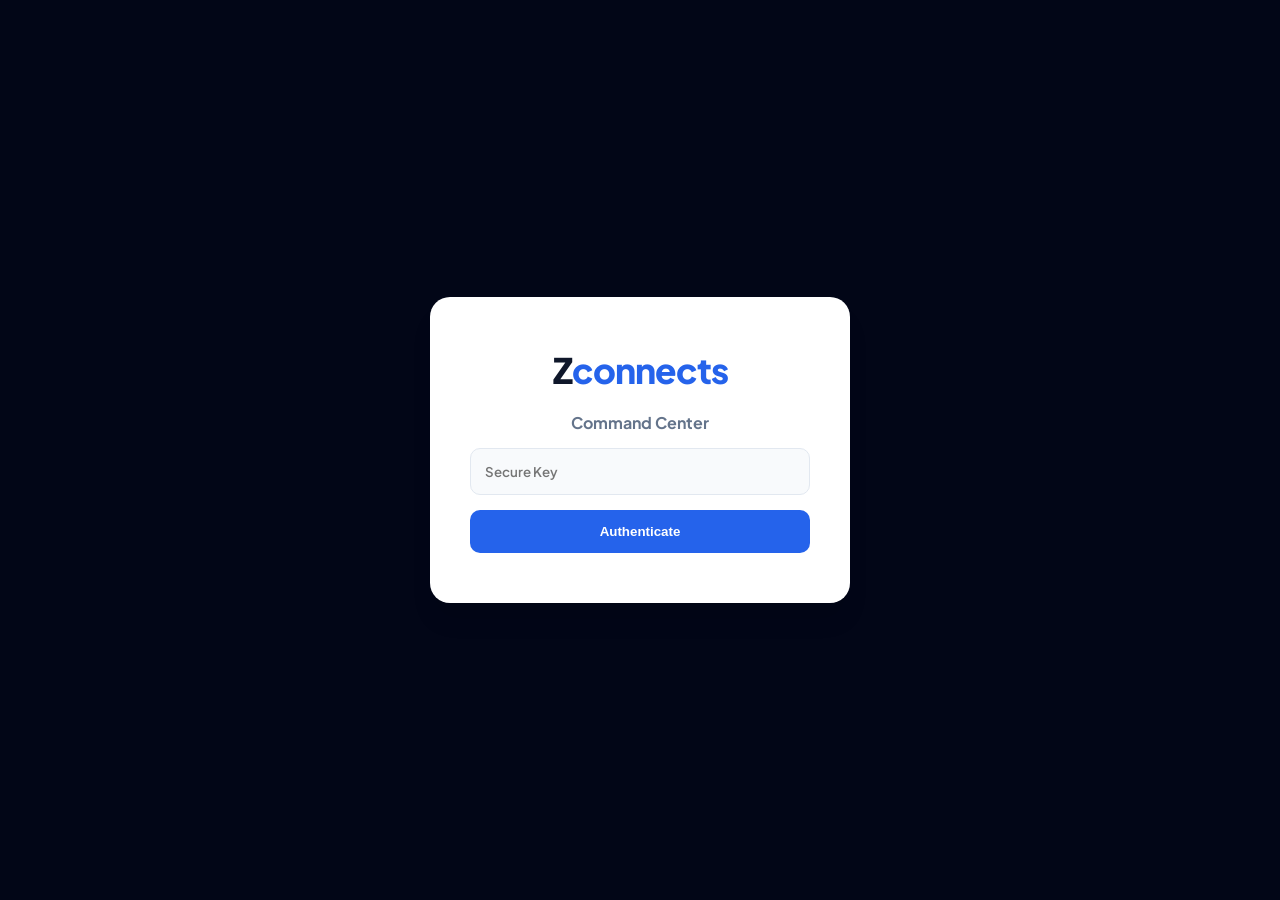
<file: admin.html>
<!DOCTYPE html>
<html lang="en">
<head>
    <meta charset="UTF-8">
    <meta name="viewport" content="width=device-width, initial-scale=1.0">
    <title>ZConnects Enterprise | Command Center</title>
    <link href="https://fonts.googleapis.com/css2?family=Plus+Jakarta+Sans:wght@400;500;600;700;800;900&display=swap" rel="stylesheet">
    <style>
        :root { 
            --primary: #2563eb; --primary-hover: #1d4ed8;
            --success: #10b981; --warning: #f59e0b; --danger: #ef4444; --purple: #8b5cf6;
            --bg-main: #f8fafc; --white: #ffffff; --navy: #0f172a; --slate: #64748b; 
            --slate-light: #94a3b8; --border: #e2e8f0; --sidebar-bg: #020617;
            --shadow-sm: 0 1px 2px 0 rgb(0 0 0 / 0.05); --shadow-md: 0 4px 6px -1px rgb(0 0 0 / 0.1); --shadow-lg: 0 20px 25px -5px rgb(0 0 0 / 0.1);
            --pill-inbox-bg: #eff6ff; --pill-inbox-txt: #1e3a8a;
            --pill-pipe-bg: #fffbeb; --pill-pipe-txt: #92400e;
            --pill-disp-bg: #f3e8ff; --pill-disp-txt: #581c87;
            --pill-comp-bg: #ecfdf5; --pill-comp-txt: #065f46;
            --pill-arch-bg: #f1f5f9; --pill-arch-txt: #475569;
        }

        [data-theme="dark"] {
            --bg-main: #0f172a; --white: #1e293b; --navy: #f8fafc; --slate: #cbd5e1; --slate-light: #64748b; --border: #334155; --sidebar-bg: #020617;
            --pill-inbox-bg: rgba(37, 99, 235, 0.2); --pill-inbox-txt: #60a5fa;
            --pill-pipe-bg: rgba(245, 158, 11, 0.2); --pill-pipe-txt: #fbbf24;
            --pill-disp-bg: rgba(139, 92, 246, 0.2); --pill-disp-txt: #c084fc;
            --pill-comp-bg: rgba(16, 185, 129, 0.2); --pill-comp-txt: #34d399;
        }

        body { font-family: 'Plus Jakarta Sans', sans-serif; background: var(--bg-main); margin: 0; color: var(--navy); display: flex; min-height: 100vh; overflow-x: hidden; transition: 0.3s; }
        #appContainer { display: none; width: 100%; flex-direction: row; }
        #appContainer.authenticated { display: flex; }

        /* Login */
        #loginOverlay { position: fixed; inset: 0; background: var(--sidebar-bg); z-index: 9999; display: flex; justify-content: center; align-items: center; flex-direction: column; }
        .login-box { background: var(--white); padding: 50px 40px; border-radius: 20px; text-align: center; width: 100%; max-width: 340px; box-shadow: var(--shadow-lg); }
        .login-logo { font-size: 2.2rem; font-weight: 900; color: var(--navy); margin: 0 0 20px 0; letter-spacing: -1px; }
        .login-logo span { color: var(--primary); }
        .admin-input { width: 100%; padding: 14px; border: 1.5px solid var(--border); border-radius: 10px; font-family: inherit; font-weight: 600; margin-bottom: 15px; box-sizing: border-box; background: var(--bg-main); color: var(--navy); outline:none; transition:0.2s;}
        .admin-input:focus { border-color: var(--primary); background: var(--white); }
        .btn-solid { padding: 14px; border-radius: 10px; font-weight: 800; border: none; cursor: pointer; width: 100%; transition: 0.2s; }
        .btn-primary { background: var(--primary); color: white; }
        .btn-primary:hover { background: var(--primary-hover); transform: translateY(-2px); }
        .btn-draft { background: var(--bg-main); border: 1.5px solid var(--border); color: var(--slate); }

        /* Sidebar & Topbar */
        .sidebar { width: 260px; background: var(--sidebar-bg); color: #ffffff; display: flex; flex-direction: column; padding: 30px 20px; box-sizing: border-box; position: fixed; height: 100vh; left: 0; top: 0; }
        .sidebar-logo { font-size: 1.6rem; font-weight: 900; color: #ffffff; letter-spacing: -1px; margin-bottom: 40px; padding-left: 10px; }
        .sidebar-logo span { color: var(--primary); }
        .workspace-tabs { display: flex; flex-direction: column; gap: 6px; flex-grow: 1; }
        .tab-btn { padding: 12px 16px; border: none; background: transparent; cursor: pointer; font-size: 0.9rem; font-weight: 700; color: #94a3b8; text-align: left; border-radius: 10px; }
        .tab-btn.active { background: rgba(37, 99, 235, 0.15); color: var(--primary); border-left: 3px solid var(--primary); }
        .sidebar-footer { padding-top: 20px; border-top: 1px solid rgba(255,255,255,0.05); margin-top: auto; }

        .main-wrapper { margin-left: 260px; width: calc(100% - 260px); display: flex; flex-direction: column; min-height: 100vh; }
        .topbar { background: var(--bg-main); padding: 15px 40px; border-bottom: 1px solid var(--border); display: flex; justify-content: space-between; align-items: center; position: sticky; top: 0; z-index: 100; }
        .analytics-grid { display: flex; gap: 15px; align-items: center; }
        .stat-card { display: flex; flex-direction: column; text-align: right; padding: 10px 18px; border-radius: 12px; border: 1px solid transparent; cursor: pointer; }
        .stat-label { font-size: 0.7rem; font-weight: 800; color: var(--slate-light); text-transform: uppercase; }
        .stat-value { font-size: 1.3rem; font-weight: 900; color: var(--navy); margin-top: 4px; }

        /* Stream & Rows */
        .content-canvas { padding: 40px; flex-grow: 1; display: flex; justify-content: center; }
        .stream-container { width: 100%; max-width: 750px; display: flex; flex-direction: column; gap: 16px; }
        .job-row { background: var(--white); border-radius: 16px; padding: 24px; border: 1px solid var(--border); box-shadow: var(--shadow-sm); }
        .row-emergency { border: 2px solid var(--danger) !important; background: rgba(239, 68, 68, 0.02); animation: redPulse 2s infinite; }
        @keyframes redPulse { 0% { box-shadow: 0 0 0 0 rgba(239, 68, 68, 0.4); } 70% { box-shadow: 0 0 0 10px rgba(239, 68, 68, 0); } 100% { box-shadow: 0 0 0 0 rgba(239, 68, 68, 0); } }

        .row-header { display: flex; justify-content: space-between; align-items: center; margin-bottom: 12px; }
        .job-id { font-size: 0.8rem; font-weight: 800; color: var(--slate); }
        .status-pill { padding: 6px 12px; border-radius: 50px; font-size: 0.7rem; font-weight: 800; text-transform: uppercase; }
        .pill-inbox { background: var(--pill-inbox-bg); color: var(--pill-inbox-txt); }
        .pill-pipeline { background: var(--pill-pipe-bg); color: var(--pill-pipe-txt); }
        .pill-disp { background: var(--pill-disp-bg); color: var(--pill-disp-txt); }
        .sla-badge { font-size: 0.75rem; font-weight: 800; padding: 4px 10px; border-radius: 8px; border: 1.5px solid var(--border); }
        .sla-danger { background: rgba(239, 68, 68, 0.1); color: var(--danger); border-color: rgba(239, 68, 68, 0.3); }

        .job-title { margin: 0 0 4px 0; font-size: 1.15rem; font-weight: 800; }
        .job-desc { font-size: 0.9rem; color: var(--slate); line-height: 1.5; margin-bottom: 16px; margin-top: 10px; }
        .row-footer { display: flex; justify-content: space-between; align-items: center; border-top: 1px solid var(--border); padding-top: 16px; }
        .btn-action { padding: 8px 16px; border-radius: 8px; font-weight: 800; background: var(--bg-main); border: 1.5px solid var(--border); cursor: pointer; color:var(--navy); }

        /* Drawers & Gateway */
        .drawer-overlay { position: fixed; inset: 0; background: rgba(0,0,0,0.6); z-index: 2000; opacity: 0; pointer-events: none; transition: 0.3s; }
        .drawer-overlay.open { opacity: 1; pointer-events: auto; }
        .drawer-panel { position: fixed; right: 0; top: 0; height: 100vh; width: 100%; max-width: 480px; background: var(--white); z-index: 2001; transform: translateX(100%); transition: 0.3s; display: flex; flex-direction: column; }
        .drawer-panel.open { transform: translateX(0); }
        .drawer-header { padding: 25px 30px; border-bottom: 1px solid var(--border); display: flex; justify-content: space-between; background: var(--bg-main); }
        .drawer-body { padding: 30px; overflow-y: auto; flex-grow: 1; }
        
        .gateway-box { background: var(--white); padding: 40px; border-radius: 20px; width: 90%; max-width: 400px; position: absolute; top: 50%; left: 50%; transform: translate(-50%, -50%); text-align: center; }

        .admin-section-title { font-size: 0.75rem; font-weight: 900; margin: 0 0 15px 0; text-transform: uppercase; border-bottom: 1.5px dashed var(--border); padding-bottom: 8px; }
        .audit-timeline { margin-top: 15px; padding: 15px; background: var(--bg-main); border-radius: 12px; border: 1px solid var(--border); max-height: 200px; overflow-y: auto; margin-bottom: 30px; }
        .audit-item { font-size: 0.8rem; color: var(--slate); margin-bottom: 8px; padding-bottom: 8px; border-bottom: 1px dashed var(--border); display: flex; flex-direction: column; }
        .audit-time { font-weight: 800; color: var(--primary); margin-bottom: 2px; font-size: 0.75rem; }

        /* Financials */
        .fin-metric-box { padding: 18px; border-radius: 14px; background: var(--bg-main); border: 1px solid var(--border); margin-bottom: 12px; }
        .fin-metric-val { font-size: 1.8rem; font-weight: 900; color: var(--navy); margin-top:6px; }

        #toastContainer { position: fixed; bottom: 30px; left: 50%; transform: translateX(-50%); z-index: 9999; display: flex; flex-direction: column; gap: 10px; }
        .toast { background: #0f172a; color: #ffffff; padding: 14px 24px; border-radius: 50px; font-size: 0.9rem; font-weight: 700; display: flex; gap: 10px; }
    </style>
</head>
<body>

<div id="proofModal" class="drawer-overlay">
    <div class="gateway-box">
        <h3 id="proofTitle" style="color:var(--navy); margin-top:0;">Verification Required</h3>
        <p id="proofDesc" style="color:var(--slate); font-size:0.85rem; margin-bottom:20px;">Upload proof to proceed.</p>
        <input type="number" id="proofAmount" class="admin-input" placeholder="Amount Received (PHP)" required>
        <input type="file" id="proofFile" accept="image/*" class="admin-input" style="padding:10px;" required>
        <div style="display:flex; gap:10px;">
            <button class="btn-solid btn-draft" onclick="closeProofGateway()">Cancel</button>
            <button class="btn-solid btn-primary" id="btnSubmitProof" onclick="submitProof()">Upload & Confirm</button>
        </div>
    </div>
</div>

<div id="loginOverlay">
    <div class="login-box">
        <div class="login-logo">Z<span>connects</span></div>
        <h3 style="margin:0 0 15px 0; color:var(--slate); font-size:1rem;">Command Center</h3>
        <input type="password" id="adminPass" class="admin-input" placeholder="Secure Key">
        <button class="btn-solid btn-primary" onclick="verifyLogin()" id="btnLogin">Authenticate</button>
    </div>
</div>

<div id="appContainer">
    <aside class="sidebar">
        <div class="sidebar-logo">Z<span>connects</span></div>
        <div style="font-size:0.75rem; color:#94a3b8; margin-bottom:20px; padding-left:10px; text-transform:uppercase; font-weight:800;" id="userRoleLabel">Role</div>
        <nav class="workspace-tabs" id="navTabs">
            </nav>
        <div class="sidebar-footer">
            <button class="btn-solid btn-draft" style="background:rgba(255,255,255,0.05); border:none; color:#94a3b8;" onclick="loadJobs(true)">↻ Sync Data</button>
        </div>
    </aside>

    <main class="main-wrapper">
        <header class="topbar">
            <input type="text" id="searchInput" class="admin-input" style="max-width:400px; margin:0; border-radius:50px;" placeholder="Search ID, Name..." oninput="applyFilter()">
            <div class="analytics-grid" id="topbarAnalytics">
                <div class="stat-card"><span class="stat-label">Inbox</span><span class="stat-value" id="stat-inbox">0</span></div>
                <div class="stat-card" onclick="openFinanceDrawer()"><span class="stat-label" style="color: var(--warning);">Pipeline</span><span class="stat-value" id="stat-pipeline" style="color: var(--warning);">₱0</span></div>
            </div>
        </header>

        <div class="content-canvas">
            <div id="streamContainer" class="stream-container">
                <div id="jobsList" style="width: 100%; display: flex; flex-direction: column; gap: 16px;"></div>
                <div id="noResultsMsg" style="display:none; text-align:center; padding: 60px; font-weight:600;">No records found.</div>
            </div>
        </div>
    </main>
</div>

<div id="drawerOverlay" class="drawer-overlay" onclick="closeAllDrawers()"></div>

<div id="manageDrawer" class="drawer-panel">
    <div class="drawer-header"><h2 id="drawerTitle" class="drawer-title">Manage Job</h2><button class="drawer-close" onclick="closeAllDrawers()">✕</button></div>
    <div class="drawer-body">
        <input type="hidden" id="drawerJobId">
        <input type="hidden" id="drawerJobTech">
        
        <div id="drawerDynamicContent"></div>

        <div class="admin-section-title" style="margin-top: 20px;"><span>🕒</span> Official Audit Trail</div>
        <div id="drawerAuditTrail" class="audit-timeline"></div>
    </div>
</div>

<div id="financeDrawer" class="drawer-panel">
    <div class="drawer-header"><h2 class="drawer-title">📊 Financial Insights</h2><button class="drawer-close" onclick="closeAllDrawers()">✕</button></div>
    <div class="drawer-body">
        <div class="admin-section-title" style="color: var(--success);"><span>💰</span> Realized Revenue</div>
        <div style="display:grid; grid-template-columns: 1fr 1fr; gap:15px; margin-bottom:15px;">
            <div class="fin-metric-box"><div style="font-size:0.75rem; font-weight:800; color:var(--slate);">Gross</div><div class="fin-metric-val" id="fin-gross">₱0</div></div>
            <div class="fin-metric-box"><div style="font-size:0.75rem; font-weight:800; color:var(--slate);">Costs</div><div class="fin-metric-val" id="fin-costs" style="color: var(--danger);">₱0</div></div>
        </div>
        <div class="fin-metric-box" style="border-color: var(--success);"><div style="font-size:0.75rem; font-weight:800; color:var(--success);">Net Profit</div><div class="fin-metric-val" id="fin-net" style="color: var(--success);">₱0</div></div>
    </div>
</div>

<div id="toastContainer"></div>

<script>
    // 🛑 REPLACE THIS URL WITH YOUR NEW DEPLOYMENT URL
    const CONFIG = { APP_URL: 'https://script.google.com/macros/s/AKfycbw3c915eKVYlXdYhva6ZtlNDXOahN7nXWrht_PPQKYfHf6Su_jgmTOSs4dlqeEZbxvsxA/exec' };
    
    const STATE = { pass: '', role: '', techName: '', workspace: 'all', jobsData: [] };
    let pendingAction = null;

    function showToast(msg, type = 'info') {
        const c = document.getElementById('toastContainer');
        const t = document.createElement('div'); t.className = `toast toast-${type}`;
        t.innerHTML = `<span>${type === 'success' ? '✅' : '⚠️'}</span> <span>${msg}</span>`;
        c.appendChild(t); setTimeout(() => t.remove(), 3000);
    }

    async function verifyLogin() {
        STATE.pass = document.getElementById('adminPass').value;
        const btn = document.getElementById('btnLogin'); btn.innerText = "Authenticating...";

        try {
            const res = await fetch(CONFIG.APP_URL, { method: 'POST', body: JSON.stringify({ action: 'get_admin_data', password: STATE.pass }) });
            const data = await res.json();

            if(data.error) { showToast("Invalid Key", "error"); btn.innerText = "Authenticate"; return; }
            
            STATE.role = data.userRole; 
            STATE.techName = data.techName || '';
            STATE.jobsData = data.jobs;
            
            document.getElementById('userRoleLabel').innerText = `Role: ${STATE.role}`;
            buildNavMenu();

            if (STATE.role !== 'Technician' && data.metrics) {
                document.getElementById('stat-inbox').innerText = data.metrics.inboxCount;
                document.getElementById('stat-pipeline').innerText = '₱' + data.metrics.pipeTotal.toLocaleString('en-PH');
                document.getElementById('fin-gross').innerText = '₱' + data.metrics.gross.toLocaleString('en-PH');
                document.getElementById('fin-costs').innerText = '₱' + data.metrics.cost.toLocaleString('en-PH');
                document.getElementById('fin-net').innerText = '₱' + data.metrics.net.toLocaleString('en-PH');
            } else {
                document.getElementById('topbarAnalytics').style.display = 'none';
            }

            document.getElementById('loginOverlay').style.display = 'none';
            document.getElementById('appContainer').classList.add('authenticated');
            showToast(`Connected: ${STATE.role}`, "success");
            renderStream();
        } catch (err) { showToast("Network Error", "error"); btn.innerText = "Authenticate"; }
    }

    async function loadJobs(feedback = false) {
        const res = await fetch(CONFIG.APP_URL, { method: 'POST', body: JSON.stringify({ action: 'get_admin_data', password: STATE.pass }) });
        const data = await res.json();
        if(!data.error) { STATE.jobsData = data.jobs; renderStream(); if(feedback) showToast("Synced", "success"); }
    }

    function buildNavMenu() {
        const nav = document.getElementById('navTabs');
        if (STATE.role === 'Technician') {
            nav.innerHTML = `
                <button class="tab-btn active" onclick="setWorkspace('all', this)">📋 Job Board (Available)</button>
                <button class="tab-btn" onclick="setWorkspace('my_jobs', this)">🛠️ My Active Jobs</button>
            `;
            STATE.workspace = 'all';
        } else {
            nav.innerHTML = `
                <button class="tab-btn active" onclick="setWorkspace('inbox', this)">📥 Inbox</button>
                <button class="tab-btn" onclick="setWorkspace('pipeline', this)">⚡ Quoted/Claims</button>
                <button class="tab-btn" onclick="setWorkspace('dispatched', this)">🚀 Dispatched</button>
                <button class="tab-btn" onclick="setWorkspace('all', this)">🗄️ All Records</button>
            `;
            STATE.workspace = 'inbox';
        }
    }

    function setWorkspace(ws, btn) {
        document.querySelectorAll('.tab-btn').forEach(b => b.classList.remove('active'));
        btn.classList.add('active'); STATE.workspace = ws; applyFilter();
    }

    function applyFilter() {
        const term = document.getElementById('searchInput').value.toLowerCase().trim();
        const rows = document.querySelectorAll('.job-row');
        let count = 0;
        rows.forEach(r => {
            let show = false;
            const status = r.dataset.status.toLowerCase();
            const tech = r.dataset.tech;

            if (STATE.role === 'Technician') {
                if (STATE.workspace === 'all' && tech === '') show = true; // Job Board
                if (STATE.workspace === 'my_jobs' && (tech === STATE.techName || status.includes(STATE.techName.toLowerCase()))) show = true;
            } else {
                if (STATE.workspace === 'all') show = true;
                else if (STATE.workspace === 'inbox' && (status.includes('pending') || status.includes('emergency'))) show = true;
                else if (STATE.workspace === 'pipeline' && (status.includes('quote') || status.includes('claim') || status.includes('receive'))) show = true;
                else if (STATE.workspace === 'dispatched' && status.includes('dispatch')) show = true;
            }

            if (show && r.innerText.toLowerCase().includes(term)) { r.style.display = "block"; count++; } 
            else r.style.display = "none";
        });
        document.getElementById('noResultsMsg').style.display = count === 0 ? 'block' : 'none';
    }

    function renderStream() {
        const list = document.getElementById('jobsList'); list.innerHTML = '';
        STATE.jobsData.forEach(job => {
            const isEmergency = String(job.status).includes("EMERGENCY");
            let pillClass = 'pill-inbox';
            if(job.status.includes('Claim') || job.status.includes('Quote')) pillClass = 'pill-pipe';
            if(job.status.includes('Dispatch')) pillClass = 'pill-disp';

            const row = document.createElement('div');
            row.className = isEmergency ? 'job-row row-emergency' : 'job-row';
            row.dataset.status = job.status; row.dataset.tech = job.tech;
            
            row.innerHTML = `
                <div class="row-header">
                    <div><span class="job-id">${job.id}</span> <span class="status-pill ${pillClass}">${job.status}</span></div>
                    ${isEmergency ? '<span class="sla-badge sla-danger">URGENT</span>' : ''}
                </div>
                <h3 class="job-title">${job.name}</h3>
                <div style="font-size:0.85rem; color:var(--slate); margin-bottom:10px;"><b>Loc:</b> ${job.location} • <b>Cat:</b> ${job.category}</div>
                <div class="job-desc">${job.desc}</div>
                <div class="row-footer">
                    <div style="font-size:0.8rem; font-weight:700; color:var(--purple);">${job.tech ? `Assigned: ${job.tech}` : ''}</div>
                    <button class="btn-action" onclick="openDrawer('${job.id}')">⚙️ Open Action Panel</button>
                </div>
            `;
            list.appendChild(row);
        });
        applyFilter();
    }

    function openDrawer(id) {
        const job = STATE.jobsData.find(j => j.id === id);
        if(!job) return;

        document.getElementById('drawerTitle').innerText = `Panel: ${job.id}`;
        document.getElementById('drawerJobId').value = job.id;
        document.getElementById('drawerJobTech').value = job.tech; // Current tech

        const content = document.getElementById('drawerDynamicContent');
        content.innerHTML = ''; // Clear

        // --- ROLE BASED UI RENDERING ---
        if (STATE.role === 'Technician') {
            if (job.tech === "") {
                content.innerHTML = `
                    <div class="admin-section-title"><span>✋</span> Job Board Action</div>
                    <p style="font-size:0.9rem; color:var(--slate); margin-bottom:20px;">Review the location and issue. If you have the tools, claim this job to request dispatch.</p>
                    <button class="btn-solid" style="background:var(--purple); color:white;" onclick="executeAction('claim_job')">Claim Job & Request Dispatch</button>
                `;
            } else {
                content.innerHTML = `
                    <div class="admin-section-title"><span>✅</span> Active Job Execution</div>
                    <p style="font-size:0.9rem; color:var(--slate); margin-bottom:20px;">Once repairs are complete, upload the after-photo and collect payment.</p>
                    <button class="btn-solid btn-primary" style="background:var(--success);" onclick="openProofGateway('mark_complete')">Complete Job & Upload Proof</button>
                `;
            }
        } else {
            // ADMIN / DISPATCHER VIEW
            let adminUI = `
                <div class="admin-section-title"><span>📝</span> Phase 1: Quoting</div>
                <div style="display:grid; grid-template-columns:1fr 1fr; gap:10px;">
                    <input type="number" id="drawerPrice" class="admin-input" placeholder="Quote (PHP)" value="${job.price}">
                    <input type="number" id="drawerCost" class="admin-input" placeholder="Cost (PHP)" value="${job.cost}">
                </div>
                <div style="display:grid; grid-template-columns:1fr 1fr; gap:10px; margin-bottom:20px;">
                    <button class="btn-solid btn-draft" onclick="executeAction('save_draft')">💾 Save Draft</button>
                    <button class="btn-solid btn-primary" onclick="executeAction('save_and_send_quote')">📧 Send Quote</button>
                </div>
            `;

            if (job.status.includes('Claim Pending')) {
                // Someone claimed it. Admin must approve.
                const claimer = job.status.split(':')[1].trim();
                adminUI += `
                    <div class="admin-section-title" style="color:var(--purple); border-bottom-color:var(--purple);"><span>🛡️</span> Tech Claim Approval</div>
                    <div style="background:rgba(139, 92, 246, 0.1); padding:15px; border-radius:10px; margin-bottom:20px; text-align:center;">
                        <p style="margin:0 0 15px 0; font-weight:700; color:var(--navy);">Tech <b>${claimer}</b> wants to take this job.</p>
                        <button class="btn-solid" style="background:var(--purple); color:white;" onclick="executeAction('approve_claim', '${claimer}')">Approve Dispatch & Notify Client</button>
                    </div>
                `;
            } else {
                // Standard Dispatch Tools
                adminUI += `
                    <div class="admin-section-title"><span>🚀</span> Phase 2: Dispatch</div>
                    <div style="display:grid; grid-template-columns:1fr 1fr; gap:10px; margin-bottom:20px;">
                        <button class="btn-solid" style="background:rgba(245, 158, 11, 0.1); color:var(--warning); border:1.5px solid rgba(245, 158, 11, 0.3);" onclick="openProofGateway('verify_dp')">💳 Verify DP</button>
                        <button class="btn-solid btn-primary" style="background:var(--success);" onclick="openProofGateway('mark_complete')">Mark Complete (Ledger)</button>
                    </div>
                `;
            }
            content.innerHTML = adminUI;
        }

        // Render History
        const auditCont = document.getElementById('drawerAuditTrail');
        if (job.history) {
            auditCont.innerHTML = job.history.split('\n').filter(l => l.trim() !== '').map(line => {
                const match = line.match(/^\[(.*?)\] (.*)$/);
                if (match) return `<div class="audit-item"><span class="audit-time">${match[1]}</span><span>${match[2]}</span></div>`;
                return `<div class="audit-item"><span>${line}</span></div>`;
            }).reverse().join('');
        } else { auditCont.innerHTML = '<div class="audit-item">No history.</div>'; }

        document.getElementById('drawerOverlay').classList.add('open');
        document.getElementById('manageDrawer').classList.add('open');
    }

    function closeAllDrawers() { document.getElementById('manageDrawer').classList.remove('open'); document.getElementById('financeDrawer').classList.remove('open'); document.getElementById('drawerOverlay').classList.remove('open'); }
    function openFinanceDrawer() { if(STATE.role !== 'Technician') { document.getElementById('drawerOverlay').classList.add('open'); document.getElementById('financeDrawer').classList.add('open'); } }

    // --- Hard-Stop Gateway ---
    function openProofGateway(action) {
        pendingAction = action;
        document.getElementById('proofTitle').innerText = action === 'verify_dp' ? "DP Verification" : "Final Completion";
        document.getElementById('proofDesc').innerText = action === 'verify_dp' ? "Attach DP receipt." : "Attach final payment receipt/photo.";
        document.getElementById('proofAmount').value = ''; document.getElementById('proofFile').value = '';
        document.getElementById('proofModal').classList.add('open');
    }
    function closeProofGateway() { document.getElementById('proofModal').classList.remove('open'); }

    const toBase64 = file => new Promise((res, rej) => { const r = new FileReader(); r.readAsDataURL(file); r.onload = () => res(r.result); r.onerror = e => rej(e); });

    async function submitProof() {
        const amt = document.getElementById('proofAmount').value;
        const file = document.getElementById('proofFile').files[0];
        if (!amt || !file) return alert("Amount and File are mandatory.");
        
        const btn = document.getElementById('btnSubmitProof'); btn.innerText = "Uploading..."; btn.disabled = true;

        try {
            const b64 = await toBase64(file);
            await sendPayload({ action: pendingAction, bookingId: document.getElementById('drawerJobId').value, amount: amt, base64Image: b64 });
            closeProofGateway();
        } catch(err) { alert("Upload Failed."); }
        btn.innerText = "Upload & Confirm"; btn.disabled = false;
    }

    // --- Action Execution ---
    async function executeAction(action, targetTech = null) {
        const p = { action: action, bookingId: document.getElementById('drawerJobId').value };
        if (STATE.role !== 'Technician') {
            p.price = document.getElementById('drawerPrice') ? document.getElementById('drawerPrice').value : '';
            p.cost = document.getElementById('drawerCost') ? document.getElementById('drawerCost').value : '';
        }
        if (action === 'approve_claim') p.tech = targetTech;
        await sendPayload(p);
    }

    async function sendPayload(payload) {
        payload.password = STATE.pass;
        closeAllDrawers(); showToast("Processing...", "info");
        const res = await fetch(CONFIG.APP_URL, { method: 'POST', body: JSON.stringify(payload) });
        const data = await res.json();
        if(!data.error) { showToast("Success!", "success"); loadJobs(); } else showToast(data.error, "error");
    }
</script>
</body>
</html>
</file>
